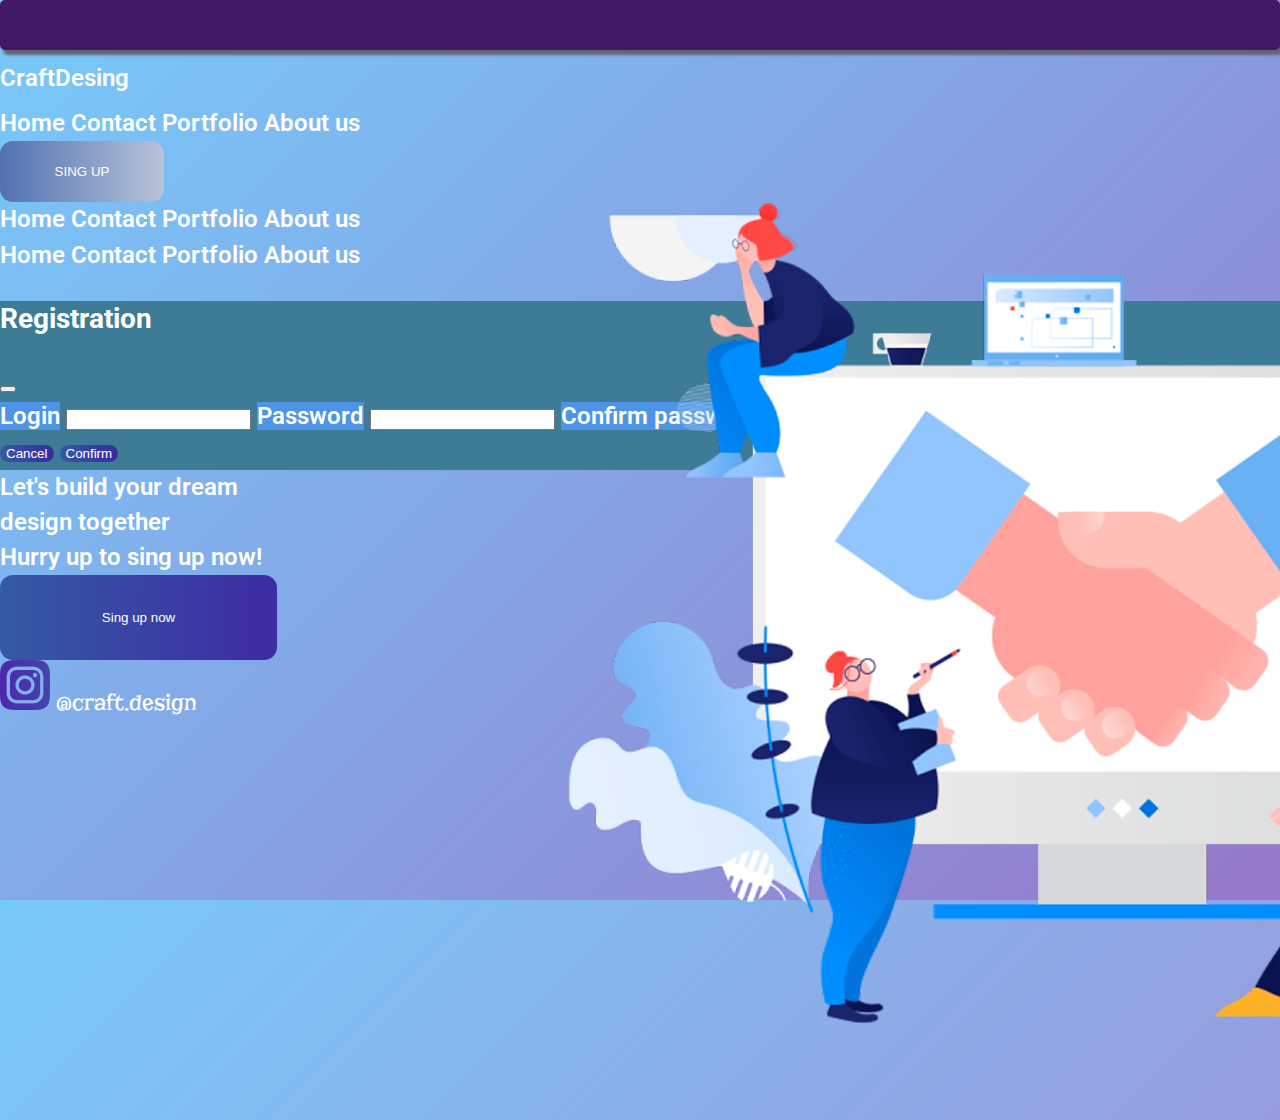
<file: index.html>
<!DOCTYPE html>
<html lang="en-EN">

<head>
    <meta charset="utf-8" />
    <meta name="viewport" content="width=device-width, initial-scale=1" />
    <link rel="preconnect" href="https://fonts.googleapis.com">
    <link rel="preconnect" href="https://fonts.gstatic.com" crossorigin>
    <link href="https://fonts.googleapis.com/css2?family=Roboto:wght@500&display=swap" rel="stylesheet">
    <link href="https://fonts.googleapis.com/css2?family=Risque&display=swap" rel="stylesheet">
    <link href="https://cdn.jsdelivr.net/npm/bootstrap@5.1.0/dist/css/bootstrap.min.css" rel="stylesheet"
        integrity="sha384-KyZXEAg3QhqLMpG8r+8fhAXLRk2vvoC2f3B09zVXn8CA5QIVfZOJ3BCsw2P0p/We" crossorigin="anonymous" />
    <link rel="stylesheet" href="https://use.fontawesome.com/releases/v5.15.3/css/all.css"
        integrity="sha384-SZXxX4whJ79/gErwcOYf+zWLeJdY/qpuqC4cAa9rOGUstPomtqpuNWT9wdPEn2fk" crossorigin="anonymous" />
    <title>CraftDesing</title>
    <link rel="stylesheet" href="./css/common.css">
    <script src="./js/includeHTML.js"></script>
</head>

<body>
    <div class="container-fluid p-0">
        <div include-html="menu.html"></div>
        <div class="container-fluid">
            <div class="row px-1 py-5 align-items-center">
                <div class="col px-0 py-sm-5 my-sm-5" style="z-index: 1;">
                    <div class="ms-4 ps-0 ps-sm-3 display-5 fw-normal">Let's build your dream
                        <br> design together
                    </div>
                    <div class="mt-3 mb-4 ms-4 ps-0 ps-sm-3 fs-4 fw-normal">Hurry up to sing up now!</div>
                    <button class="btn big ms-3 ms-sm-5" data-bs-toggle="modal" data-bs-target="#staticBackdrop">
                        <div class="fs-4">Sing up now</div>
                    </button>
                </div>
                <div class="picture">
                    <img src="./image/Working-process-laptop.png" class="img-fluid w-100" alt="working_process">
                </div>
            </div>
        </div>
        <div include-html="footer.html" class="pt-1"></div>
    </div>
    <script src="https://cdn.jsdelivr.net/npm/bootstrap@5.1.0/dist/js/bootstrap.bundle.min.js"
        integrity="sha384-U1DAWAznBHeqEIlVSCgzq+c9gqGAJn5c/t99JyeKa9xxaYpSvHU5awsuZVVFIhvj" crossorigin="anonymous">
        </script>
    <script>
        includeHTML();
    </script>
</body>

</html>
</file>
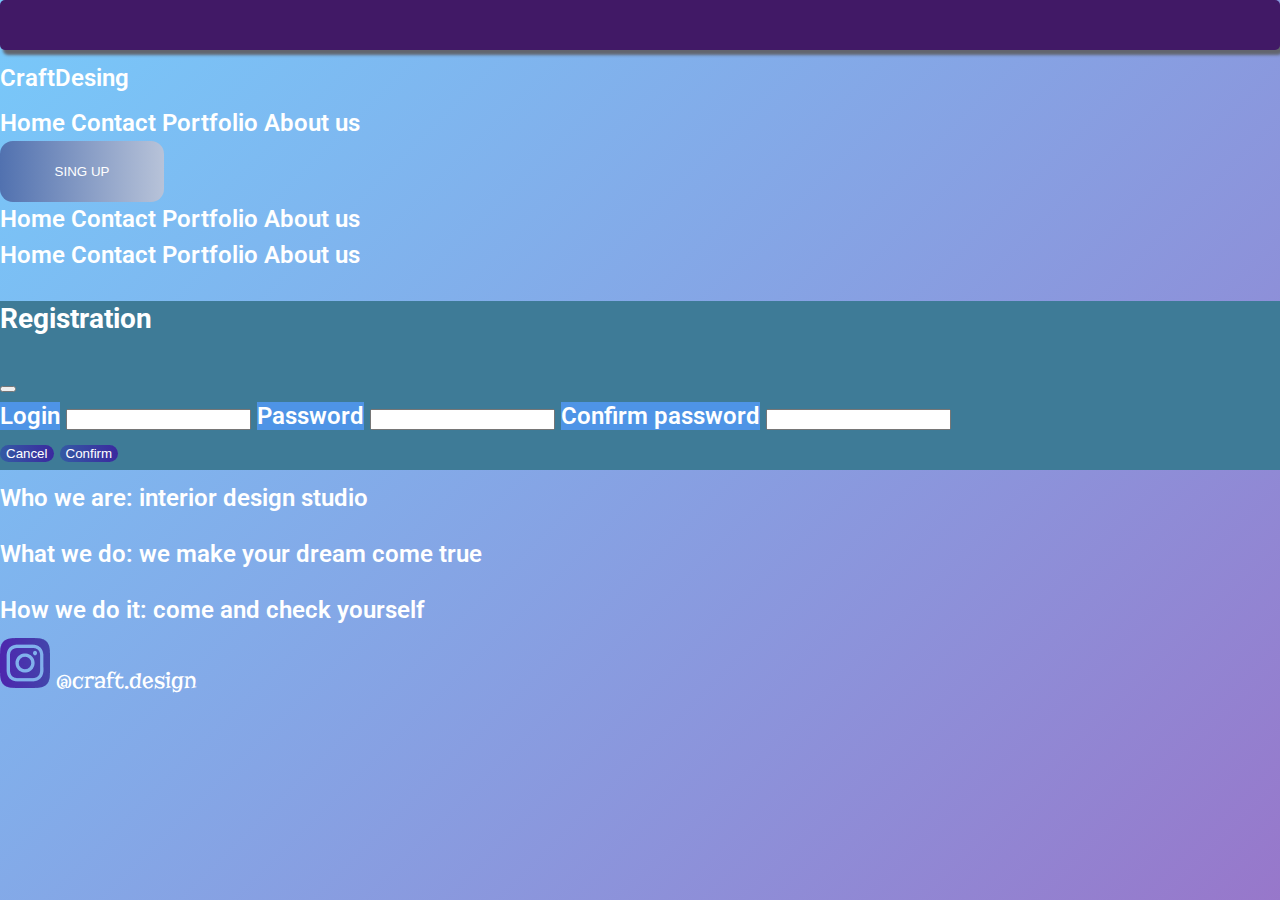
<file: about.html>
<!DOCTYPE html>
<html lang="en-EN">

<head>
    <meta charset="utf-8" />
    <meta name="viewport" content="width=device-width, initial-scale=1" />
    <link rel="preconnect" href="https://fonts.googleapis.com">
    <link rel="preconnect" href="https://fonts.gstatic.com" crossorigin>
    <link href="https://fonts.googleapis.com/css2?family=Roboto:wght@500&display=swap" rel="stylesheet">
    <link href="https://fonts.googleapis.com/css2?family=Risque&display=swap" rel="stylesheet">
    <link href="https://cdn.jsdelivr.net/npm/bootstrap@5.1.0/dist/css/bootstrap.min.css" rel="stylesheet"
        integrity="sha384-KyZXEAg3QhqLMpG8r+8fhAXLRk2vvoC2f3B09zVXn8CA5QIVfZOJ3BCsw2P0p/We" crossorigin="anonymous" />
    <link rel="stylesheet" href="https://use.fontawesome.com/releases/v5.15.3/css/all.css"
        integrity="sha384-SZXxX4whJ79/gErwcOYf+zWLeJdY/qpuqC4cAa9rOGUstPomtqpuNWT9wdPEn2fk" crossorigin="anonymous" />
    <link rel="stylesheet" href="./../css/common.css">
    <title>CraftDesing</title>
    <script src="./js/includeHTML.js"></script>
</head>

<body>
    <div class="container-fluid p-0">
        <div include-html="menu.html"></div>
        <div class="col ps-4 ps-sm-5 pt-1 pt-sm-2 fw-normal" style="line-height: 56.25px;">
            <div class="col fs-2 ps-1 pe-3 px-md-4 pt-2 pt-sm-5 my-0 my-sm-3 text-wrap">
                Who we are: interior design studio
            </div>
            <div class="col fs-2 ps-1 pe-3 px-md-4 pt-2 pt-sm-5 my-0 my-sm-3 text-wrap">
                What we do: we make your dream come true
            </div>
            <div class="col fs-2 ps-1 pe-3 px-md-4 pt-2 pt-sm-5 my-0 my-sm-3 text-wrap">
                How we do it: come and check yourself
            </div>
        </div>
        <div include-html="footer.html" class="mt-1"></div>
    </div>
    <script src="https://cdn.jsdelivr.net/npm/bootstrap@5.1.0/dist/js/bootstrap.bundle.min.js"
        integrity="sha384-U1DAWAznBHeqEIlVSCgzq+c9gqGAJn5c/t99JyeKa9xxaYpSvHU5awsuZVVFIhvj" crossorigin="anonymous">
        </script>
    <script>
        includeHTML();
    </script>
</body>

</html>
</file>
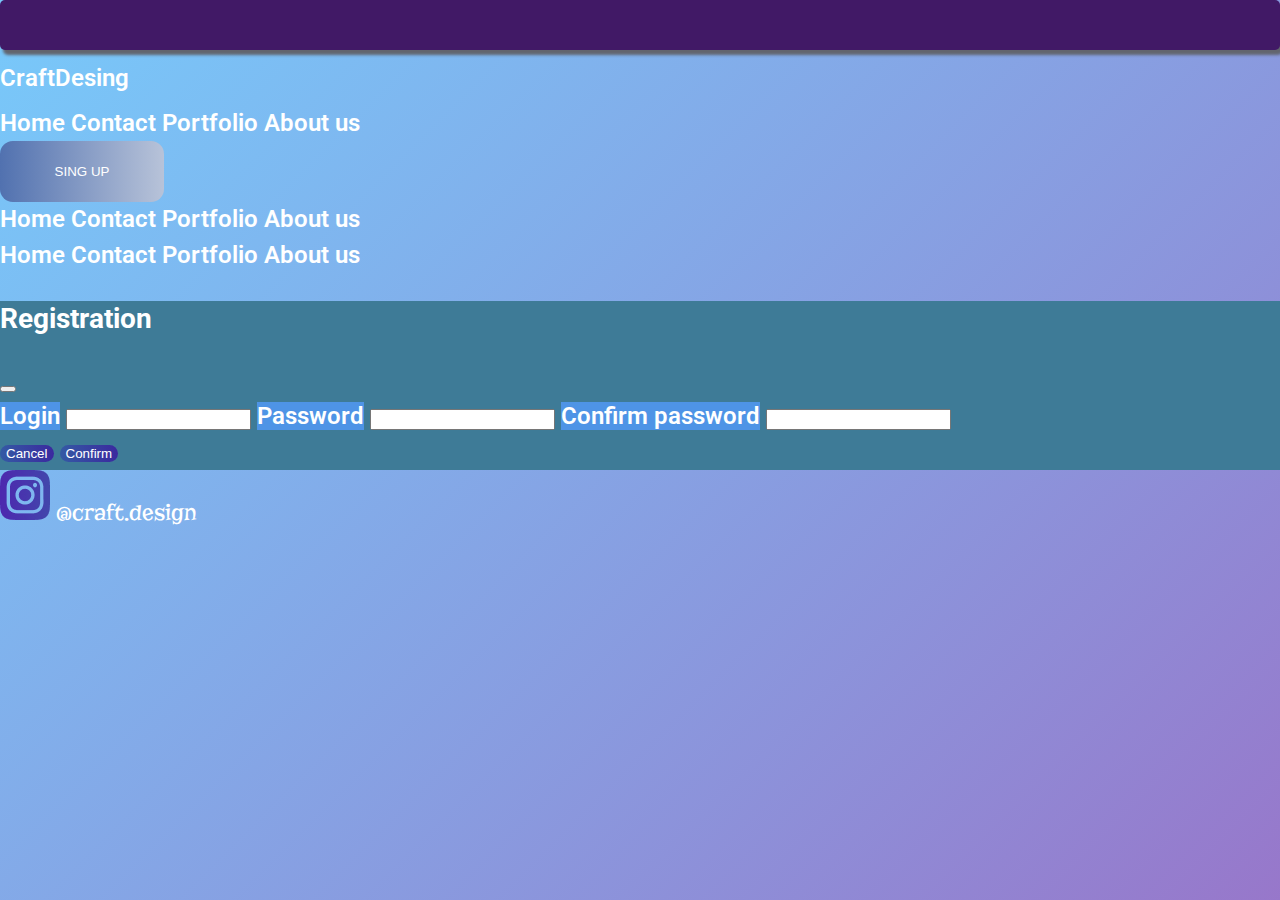
<file: contact.html>
<!DOCTYPE html>
<html lang="en-EN">

<head>
    <meta charset="utf-8" />
    <meta name="viewport" content="width=device-width, initial-scale=1" />
    <link rel="preconnect" href="https://fonts.googleapis.com">
    <link rel="preconnect" href="https://fonts.gstatic.com" crossorigin>
    <link href="https://fonts.googleapis.com/css2?family=Roboto:wght@500&display=swap" rel="stylesheet">
    <link href="https://fonts.googleapis.com/css2?family=Risque&display=swap" rel="stylesheet">
    <link href="https://cdn.jsdelivr.net/npm/bootstrap@5.1.0/dist/css/bootstrap.min.css" rel="stylesheet"
        integrity="sha384-KyZXEAg3QhqLMpG8r+8fhAXLRk2vvoC2f3B09zVXn8CA5QIVfZOJ3BCsw2P0p/We" crossorigin="anonymous" />
    <link rel="stylesheet" href="https://use.fontawesome.com/releases/v5.15.3/css/all.css"
        integrity="sha384-SZXxX4whJ79/gErwcOYf+zWLeJdY/qpuqC4cAa9rOGUstPomtqpuNWT9wdPEn2fk" crossorigin="anonymous" />
    <link rel="stylesheet" href="./../css/common.css">
    <title>CraftDesing</title>
    <script src="./js/includeHTML.js"></script>
</head>

<body>
    <div include-html="menu.html"></div>
    <div class="text-center">
        <!-- <h2>
            Contact
        </h2> -->
    </div>
    <div include-html="footer.html" class="mt-1"></div>
    <script src="https://cdn.jsdelivr.net/npm/bootstrap@5.1.0/dist/js/bootstrap.bundle.min.js"
        integrity="sha384-U1DAWAznBHeqEIlVSCgzq+c9gqGAJn5c/t99JyeKa9xxaYpSvHU5awsuZVVFIhvj" crossorigin="anonymous">
        </script>
    <script>
        includeHTML();
    </script>
</body>

</html>
</file>
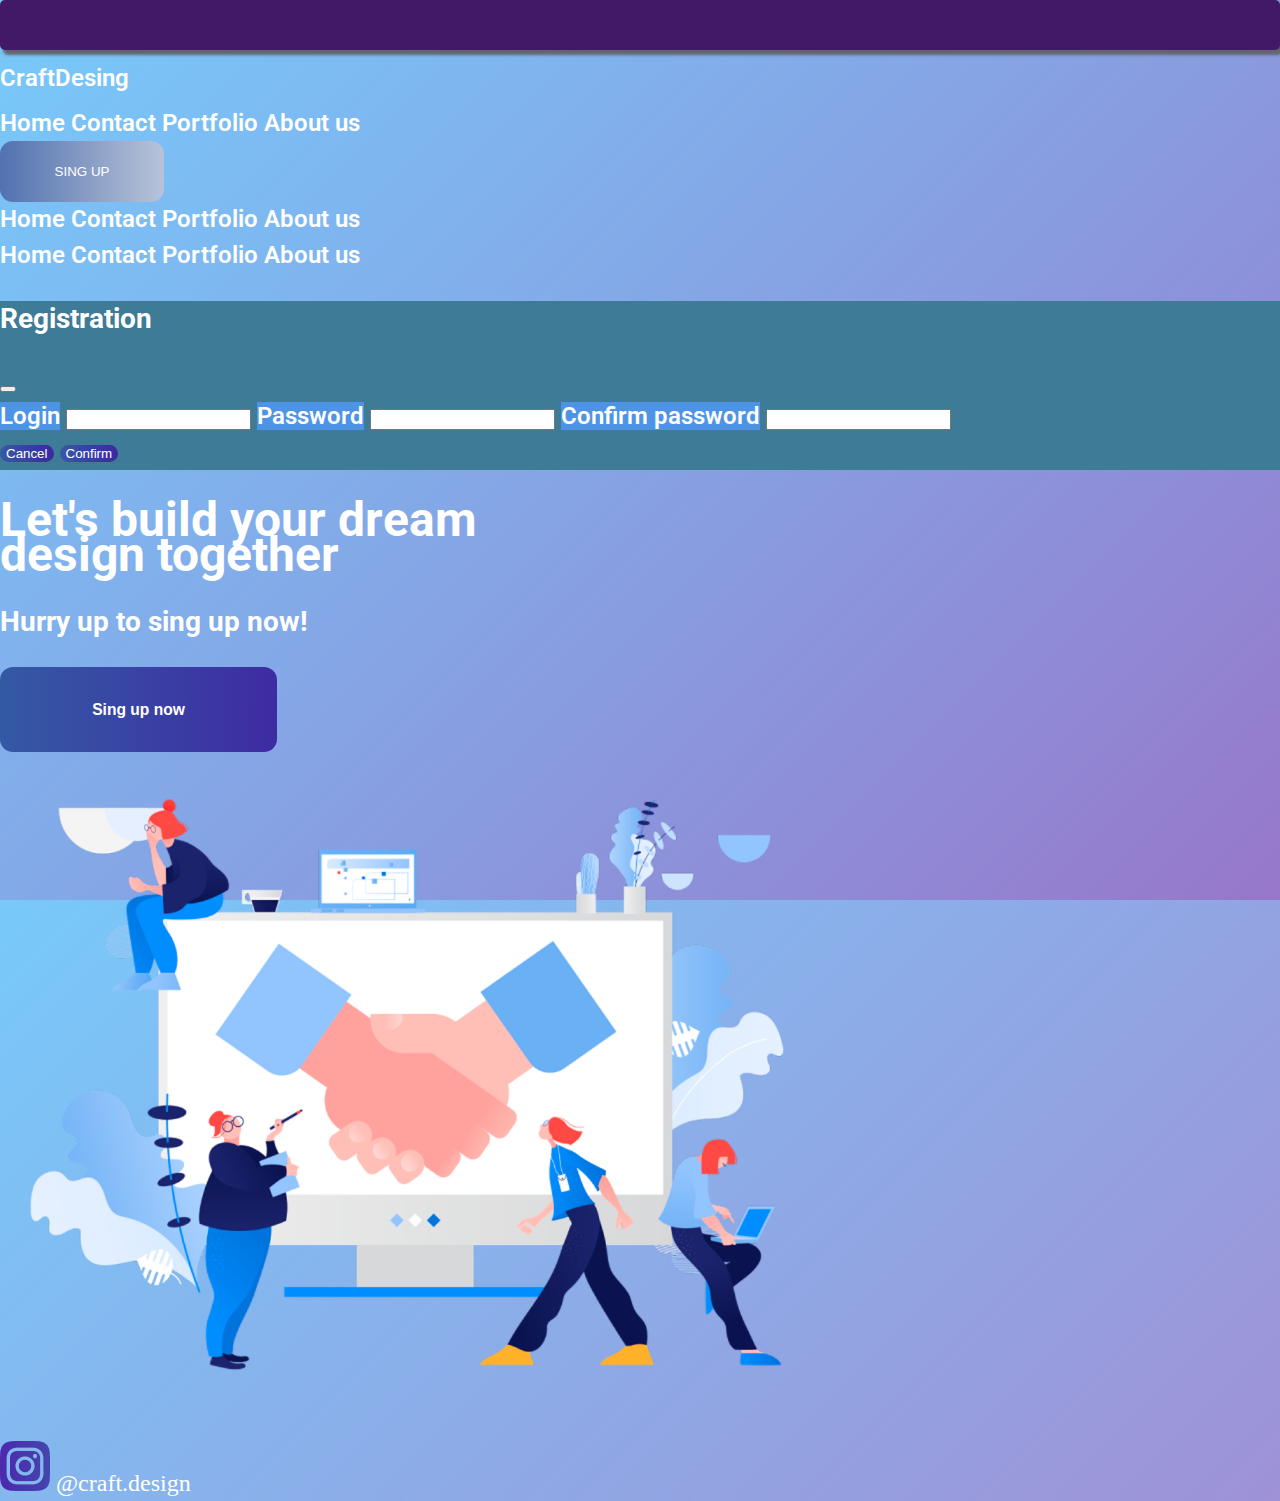
<file: home.html>
<!DOCTYPE html>
<html lang="en-EN">

<head>
    <meta charset="utf-8" />
    <meta name="viewport" content="width=device-width, initial-scale=1" />
    <link rel="preconnect" href="https://fonts.googleapis.com">
    <link rel="preconnect" href="https://fonts.gstatic.com" crossorigin>
    <link href="https://fonts.googleapis.com/css2?family=Roboto:wght@500&display=swap" rel="stylesheet">
    <link href="https://cdn.jsdelivr.net/npm/bootstrap@5.1.0/dist/css/bootstrap.min.css" rel="stylesheet"
        integrity="sha384-KyZXEAg3QhqLMpG8r+8fhAXLRk2vvoC2f3B09zVXn8CA5QIVfZOJ3BCsw2P0p/We" crossorigin="anonymous" />
    <link rel="stylesheet" href="https://use.fontawesome.com/releases/v5.15.3/css/all.css"
        integrity="sha384-SZXxX4whJ79/gErwcOYf+zWLeJdY/qpuqC4cAa9rOGUstPomtqpuNWT9wdPEn2fk" crossorigin="anonymous" />
    <title>CraftDesing</title>
    <link rel="stylesheet" href="./css/common.css">
    <script src="./js/includeHTML.js"></script>
</head>

<body>
    <div class="container-fluid p-0">
        <div include-html="menu.html"></div>
        <div class="d-flex flex-row flex-wrap align-items-center px-1">
            <div class="col px-0 text-nowrap">
                <h1 class="ms-4 ps-3">Let's build your dream
                    <br> design together
                </h1>
                <h3 class="mb-4 ms-4 ps-3">Hurry up to sing up now!</h3>
                <button class="btn big ms-5" data-bs-toggle="modal" data-bs-target="#staticBackdrop">
                    <h3>Sing up now</h3>
                </button>
            </div>
            <div class="col me-5 mt-3 p-0">
                <img src="./image/Working-process-laptop.png" class="img-fluid" alt="working_process" width="851px" height="678px">
            </div>
        </div>
    </div>
    <div include-html="footer.html"></div>
    <script src="https://cdn.jsdelivr.net/npm/bootstrap@5.1.0/dist/js/bootstrap.bundle.min.js"
        integrity="sha384-U1DAWAznBHeqEIlVSCgzq+c9gqGAJn5c/t99JyeKa9xxaYpSvHU5awsuZVVFIhvj" crossorigin="anonymous">
        </script>
    <script>
        includeHTML();
    </script>
</body>

</html>
</file>
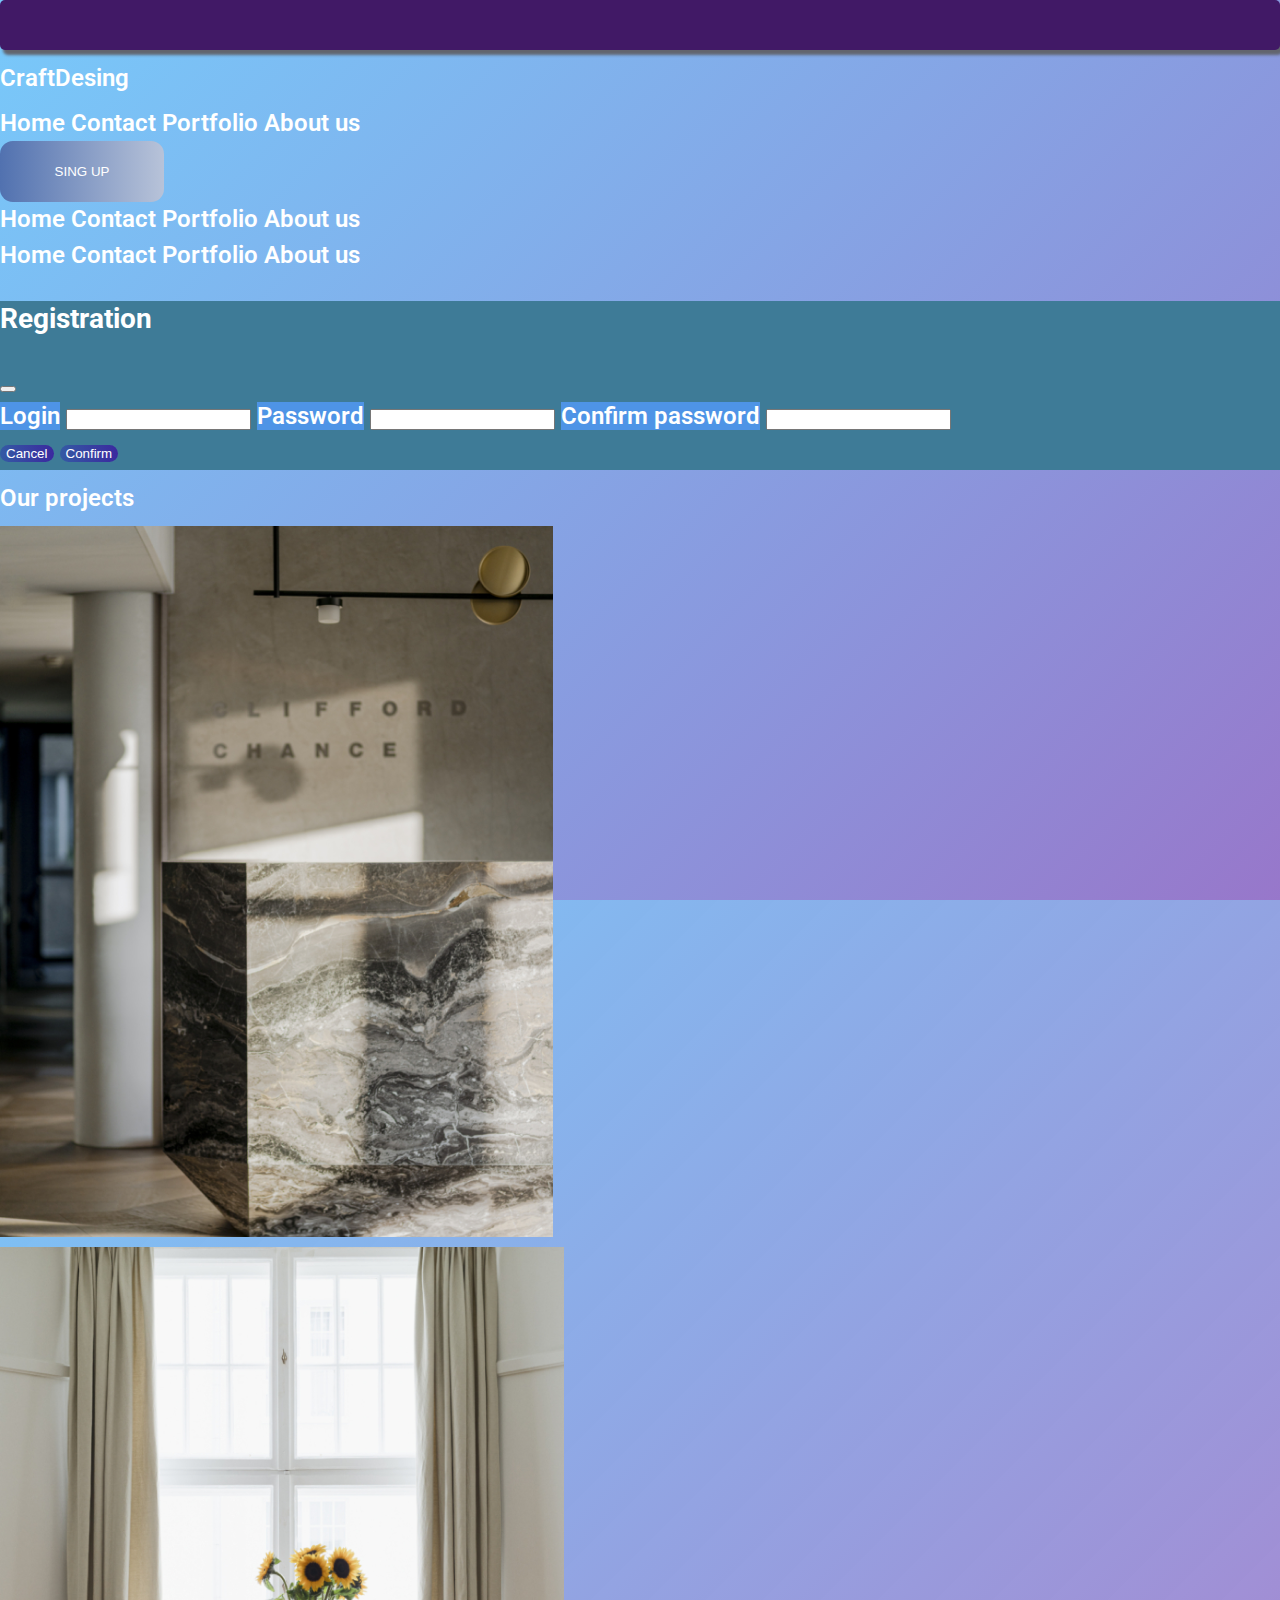
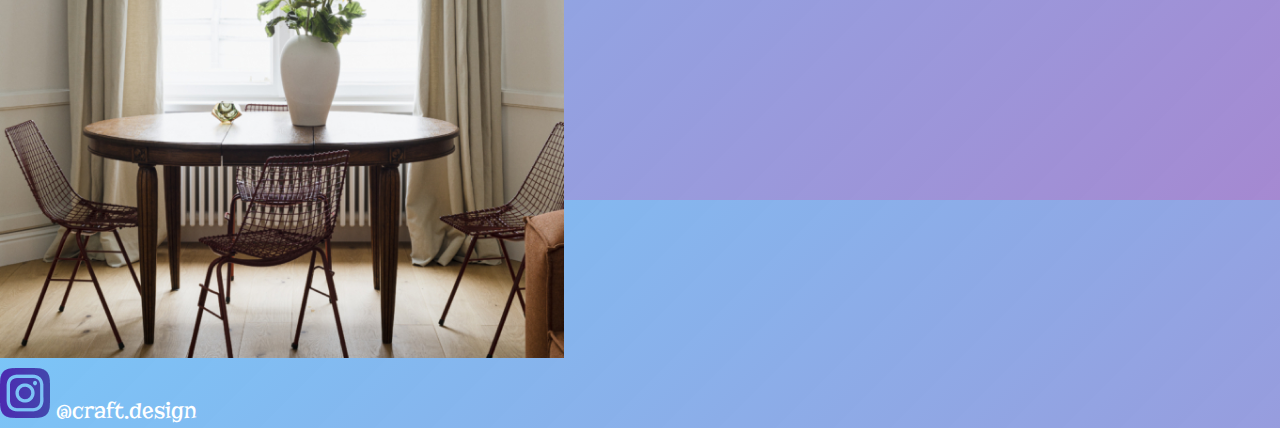
<file: portfolio.html>
<!DOCTYPE html>
<html lang="en-EN">

<head>
    <meta charset="utf-8" />
    <meta name="viewport" content="width=device-width, initial-scale=1" />
    <link rel="preconnect" href="https://fonts.googleapis.com">
    <link rel="preconnect" href="https://fonts.gstatic.com" crossorigin>
    <link href="https://fonts.googleapis.com/css2?family=Roboto:wght@500&display=swap" rel="stylesheet">
    <link href="https://fonts.googleapis.com/css2?family=Risque&display=swap" rel="stylesheet">
    <link href="https://cdn.jsdelivr.net/npm/bootstrap@5.1.0/dist/css/bootstrap.min.css" rel="stylesheet"
        integrity="sha384-KyZXEAg3QhqLMpG8r+8fhAXLRk2vvoC2f3B09zVXn8CA5QIVfZOJ3BCsw2P0p/We" crossorigin="anonymous" />
    <link rel="stylesheet" href="https://use.fontawesome.com/releases/v5.15.3/css/all.css"
        integrity="sha384-SZXxX4whJ79/gErwcOYf+zWLeJdY/qpuqC4cAa9rOGUstPomtqpuNWT9wdPEn2fk" crossorigin="anonymous" />
    <link rel="stylesheet" href="./../css/common.css">
    <title>CraftDesing</title>
    <script src="./js/includeHTML.js"></script>
</head>

<body>
    <div class="container-fluid p-0">
        <div include-html="menu.html"></div>
        <div class="container-fluid">
            <div class="row py-2 mx-lg-4 fs-2 fw-normal justify-content-center" style="line-height: 56.25px;">Our projects</div>
            <div class="row me-lg-4 justify-content-end">
                <div class="col-xxl-5 p-0">
                    <img src="./image/project_one.png" class="img-fluid h-100" alt="project_one">
                </div>
                <div class="col-xxl-5 p-0">
                    <img src="./image/project_two.png" class="img-fluid h-100" alt="project_two">
                </div>
            </div>
        </div>
        <div include-html="footer.html" class="mt-1"></div>
    </div>
    <script src="https://cdn.jsdelivr.net/npm/bootstrap@5.1.0/dist/js/bootstrap.bundle.min.js"
        integrity="sha384-U1DAWAznBHeqEIlVSCgzq+c9gqGAJn5c/t99JyeKa9xxaYpSvHU5awsuZVVFIhvj" crossorigin="anonymous">
        </script>
    <script>
        includeHTML();
    </script>
</body>

</html>
</file>
<file: css/common.css>
:root {
    --font-size: 24px;
    --line-heigth-base: 35.16px;
  }

body, html {
    font-family: 'Roboto', sans-serif;
    font-weight: 600;
    font-style: normal;
    font-size: var(--font-size);
    font-display: fallback;
    line-height: var(--line-heigth-base);
    color: white;
    padding: 0;
    margin: 0;
    height: 100%;
    background: rgb(120,201,250);
    background: -moz-linear-gradient(135deg, rgba(120,201,250,1) 0%, rgba(149,116,201,0.8519782913165266) 100%);
    background: -webkit-linear-gradient(135deg, rgba(120,201,250,1) 0%, rgba(149,116,201,0.8519782913165266) 100%);
    background: linear-gradient(135deg, rgba(120,201,250,1) 0%, rgba(149,116,201,0.8519782913165266) 100%);
    filter: progid:DXImageTransform.Microsoft.gradient(startColorstr="#78c9fa",endColorstr="#9574c9",GradientType=1);
}

header {
    padding: 0;
    margin: 0;
}

a {
    text-decoration: none;
    color: white;
}

a:hover {
    text-decoration: none;
    color: white;
}

a:focus {
    text-decoration: none;
    color: white;   
}

input {
    margin-top: 3px;
    margin-bottom: 3px;
}

ul {
    margin: 0;
    list-style: none;
}

.btn {
    border: 0;
    border-radius: 13px;
    font-weight: 500;  
    color: white;  
    vertical-align:middle;
}

.small {
    background-image: linear-gradient(90deg, #345AA4 -28.35%, rgba(63, 0, 156, 0) 153.96%);
    width: 164px;
    height: 61px;
}

.big {
    background: linear-gradient(90deg, #345AA4 0%, rgba(63, 0, 156, 0.92) 164.26%);
    width: 277px;
    height: 85px;
}

.btn-modal {
    background: linear-gradient(90deg, #345AA4 0%, rgba(63, 0, 156, 0.92) 164.26%);
}

.border-link {
    width: 30%;
    border-radius: 10px;
    border: 2px solid white;
}

.btn:focus {
    color: white;  
    box-shadow:3px 5px 3px #6877b9;  
}

.btn:hover {
    color: white;  
    box-shadow:3px 5px 3px #6877b9;  
}

.input-group-text {
    border: 0;
    background-color: #4e94e6;
}

.instagram {
    font-family: 'Risque';
    font-weight: 400;
    line-height: 73,97px;
    font-display: fallback;
}

.modal-content {
    background-color: #3e7b97;
}

.picture {
    top: 15%;
    left: 41%;
    position: absolute;
    width: 58%;
    height: 58%;
}
</file>
